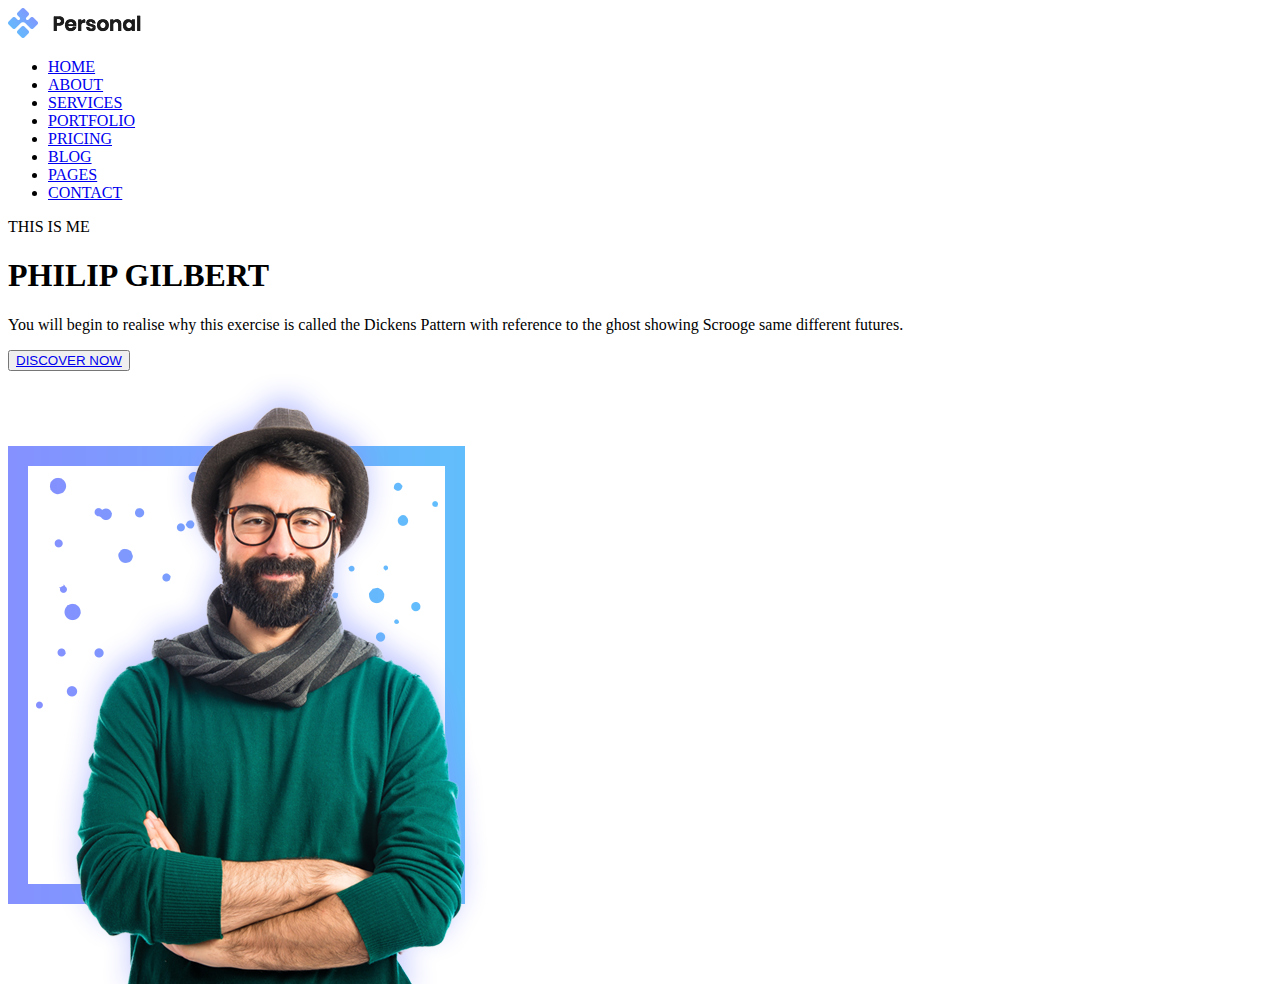
<file: index.html>
<!DOCTYPE html>
<html lang="az">

<head>
    <meta charset="UTF-8">
    <title>Document</title>
    <link rel="stylesheet" 
</head>

<body>
    <header class="head">
        <div>
            <img src="img/logo.png" alt="web">
        </div>
        <nav class="navigation" >
            <ul>
                <li>
                    <a href="#">HOME</a></li>
                <li>
                    <a href="#">ABOUT</a></li>
                <li>
                    <a href="#">SERVICES</a></li>
                <li>
                    <a href="#">PORTFOLIO</a></li>
                <li>
                    <a href="#">PRICING</a></li>
                <li>
                    <a href="#">BLOG</a></li>
                <li>
                    <a href="#">PAGES</a></li>
                <li>
                    <a href="#">CONTACT</a></li>
            </ul>
        </nav>
    </header>
  <main>
      <section class="main">
          <div>              
              <p>THIS IS ME</p>
              <h1>PHILIP GILBERT</h1>
              <P>You will begin to realise why this exercise is called the Dickens Pattern with reference to the ghost showing Scrooge same different futures.</P>
          <button><a href="#">DISCOVER NOW</a></button>
            </div>
            <img src="img/hero-img.png">
          <div>
          </div>
      </section>

  </main>

</body>

</html>
</file>
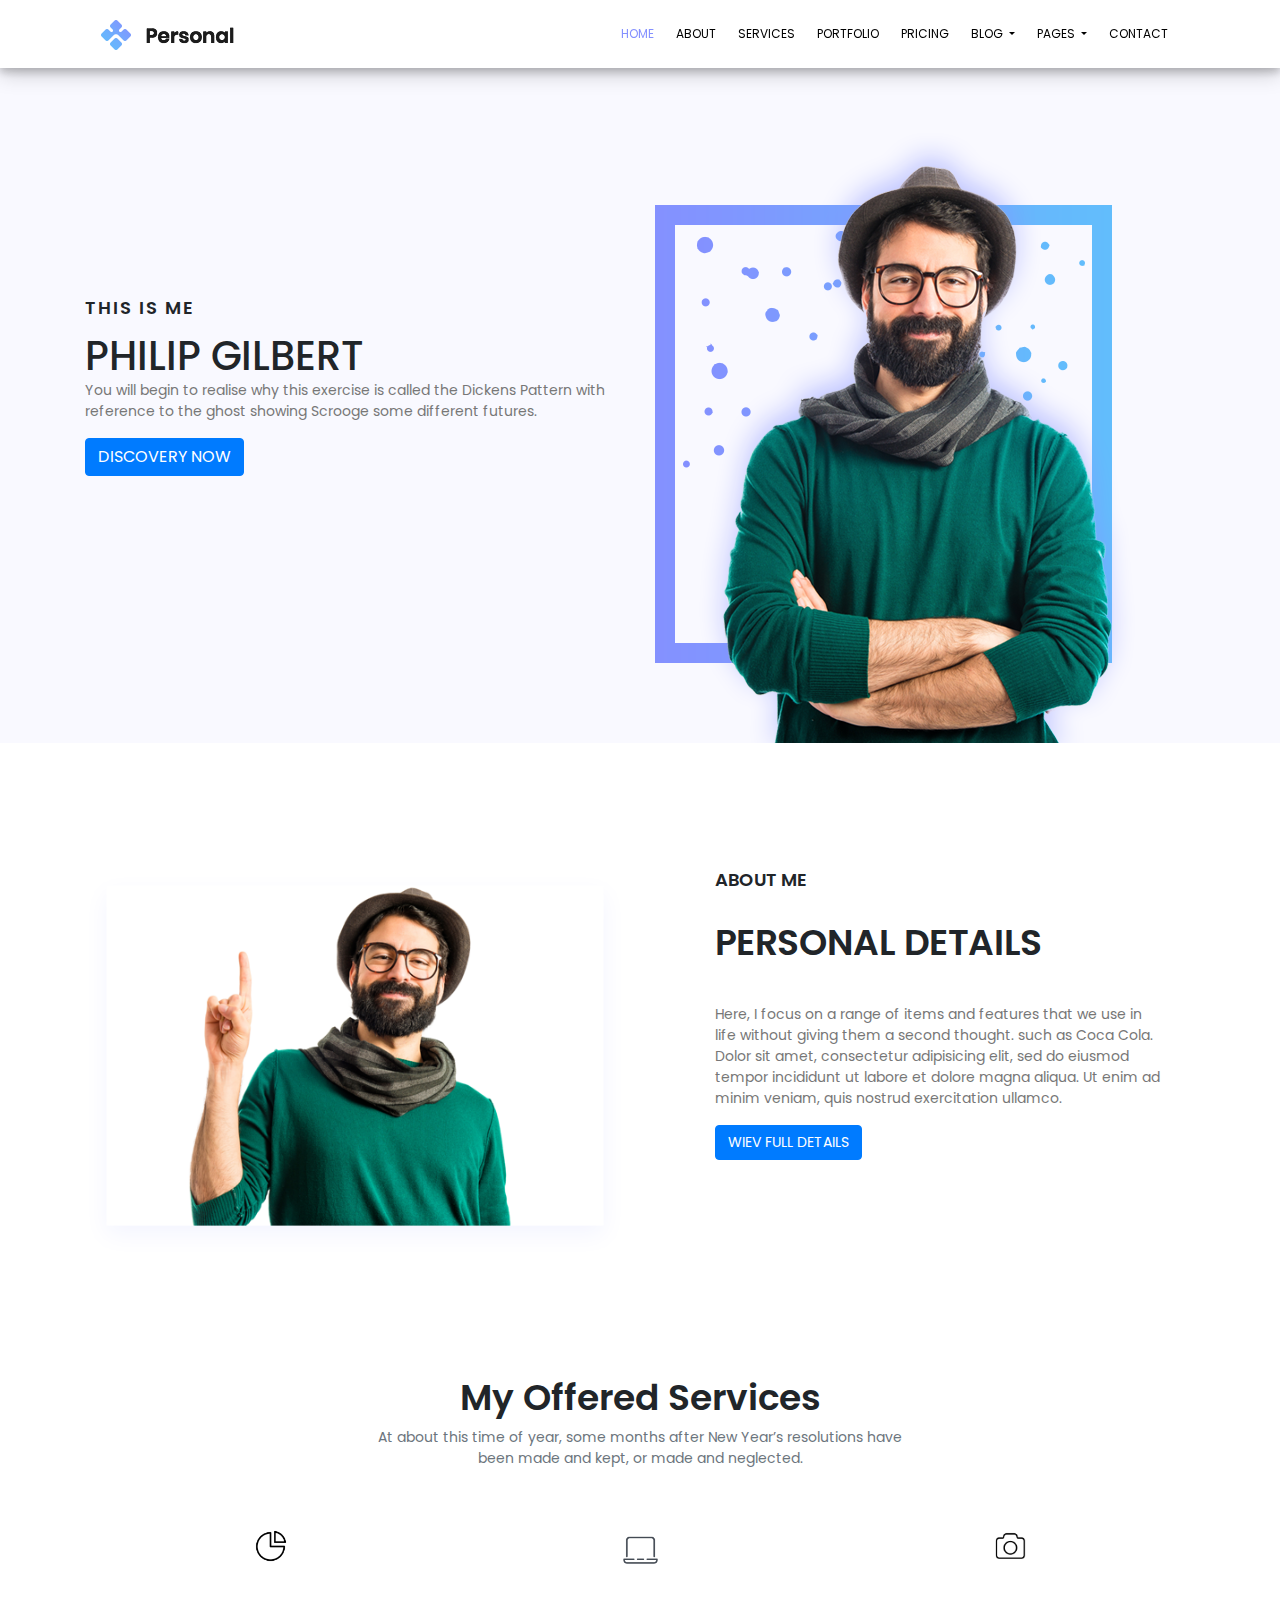
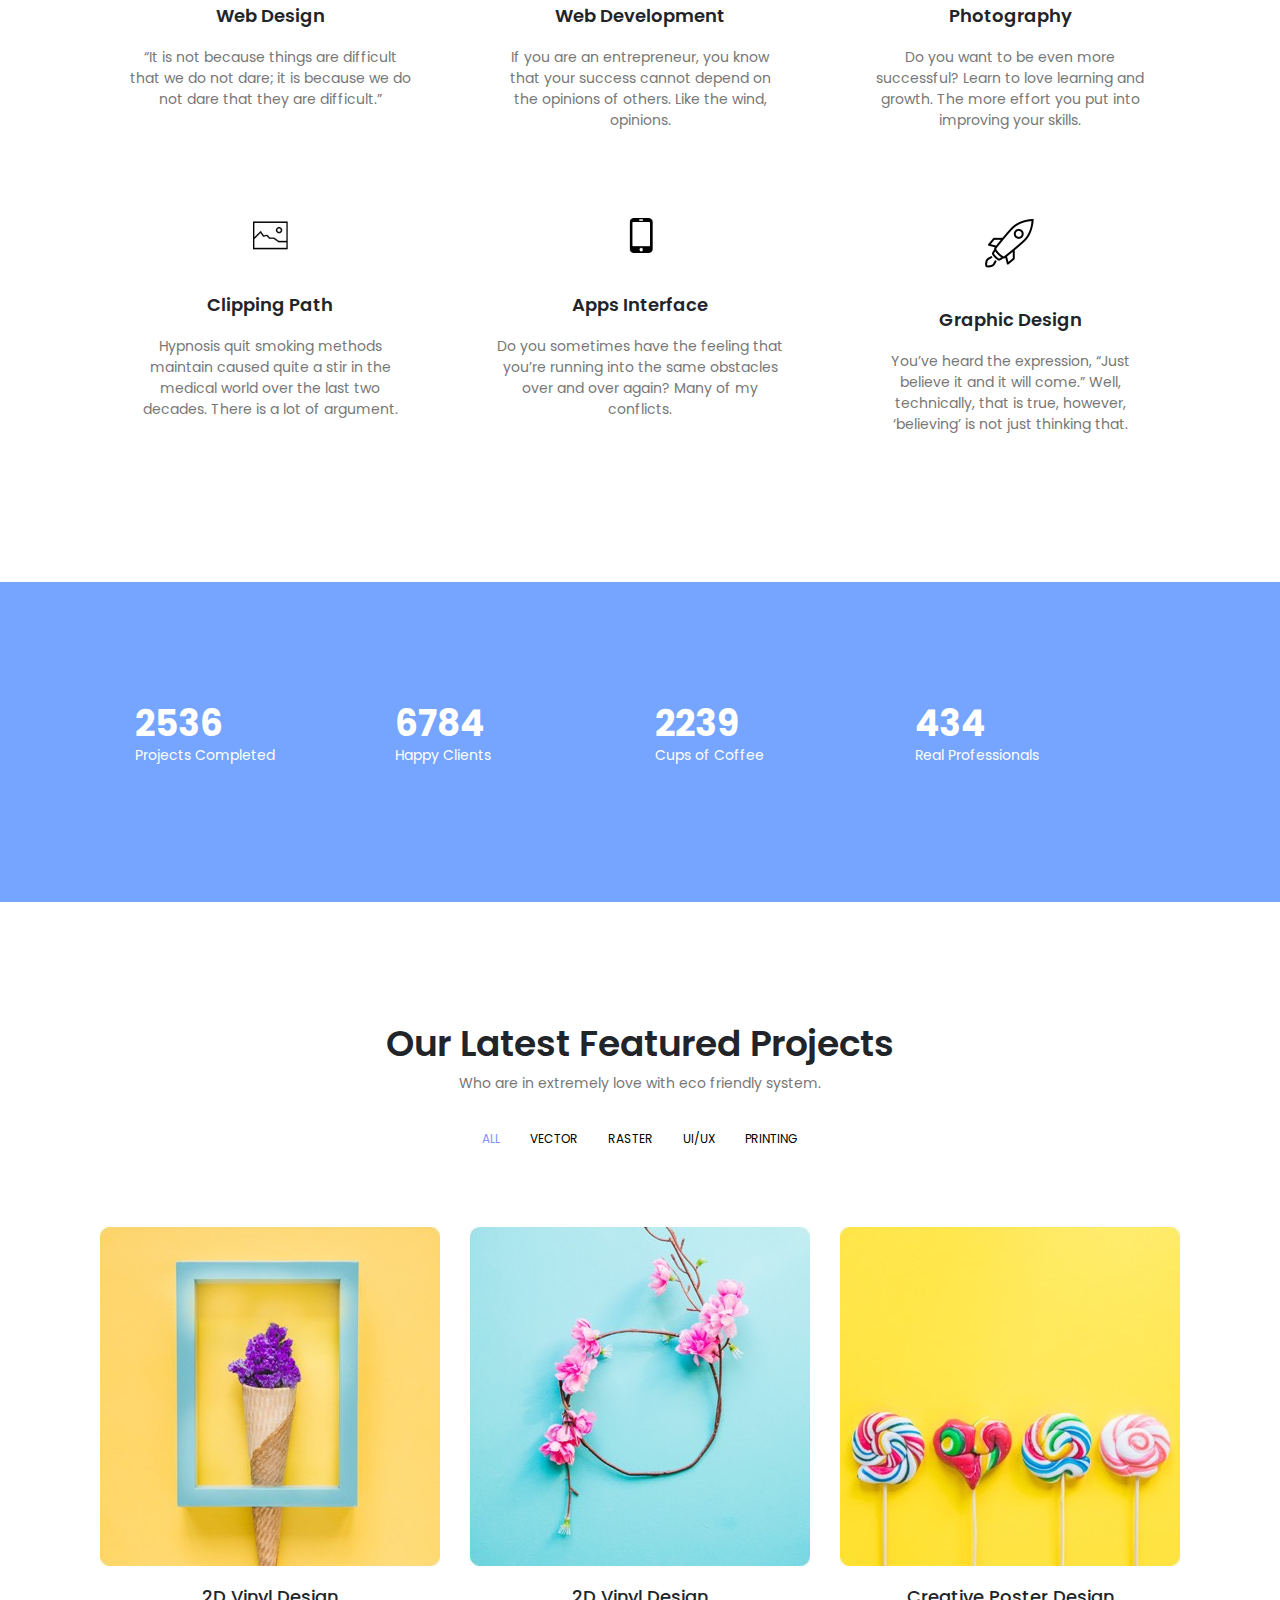
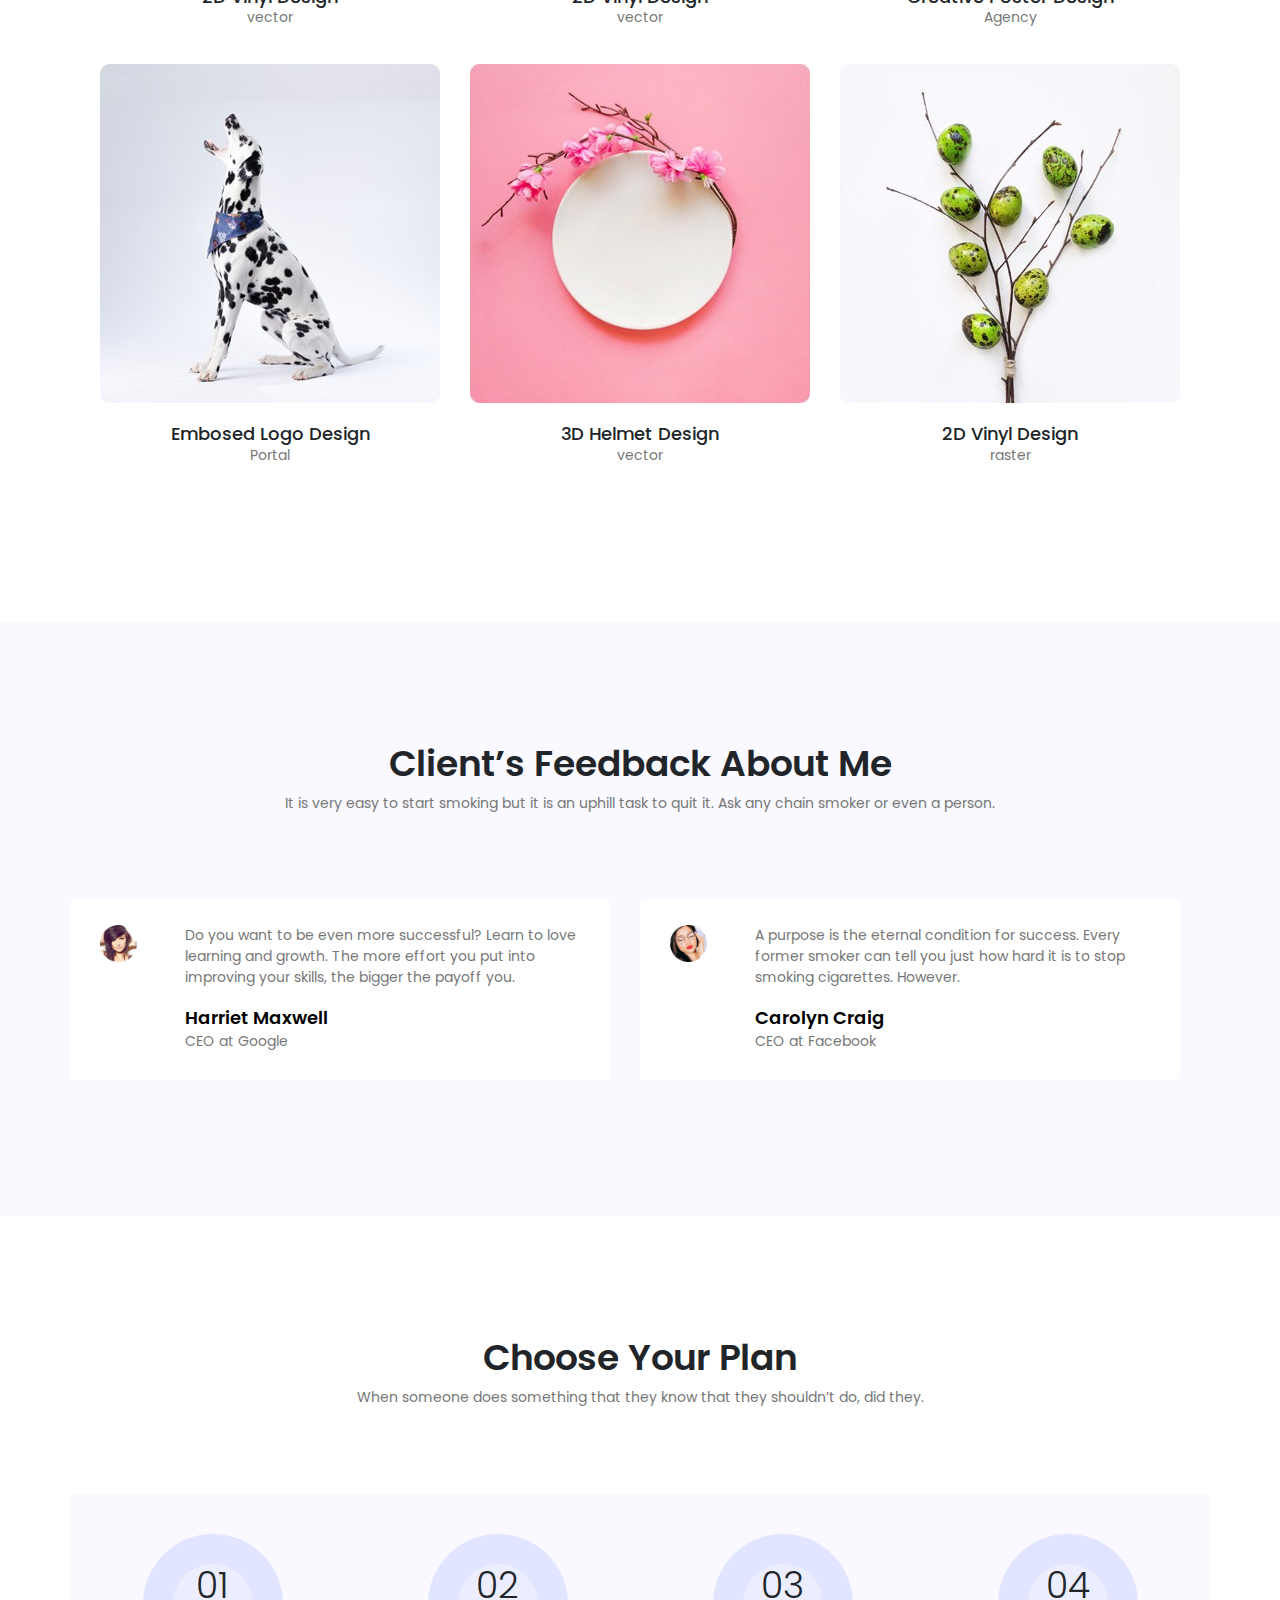
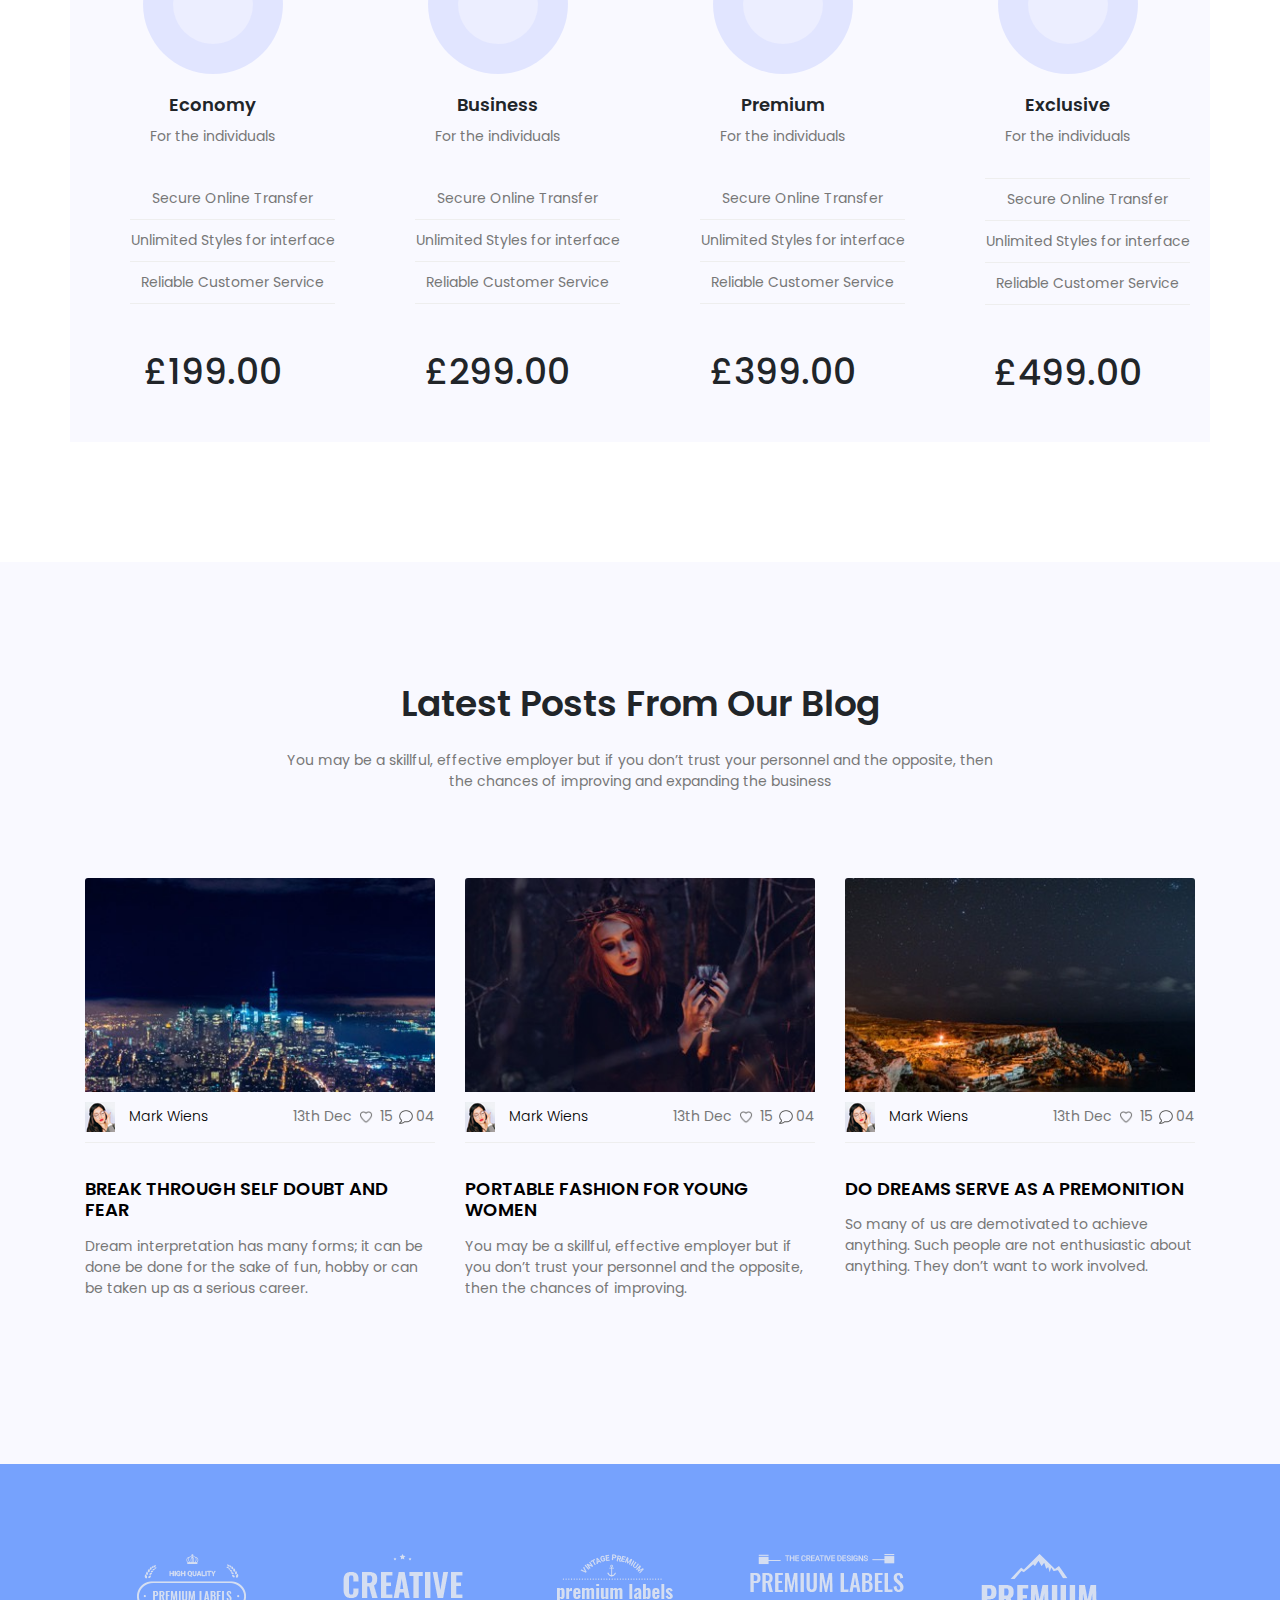
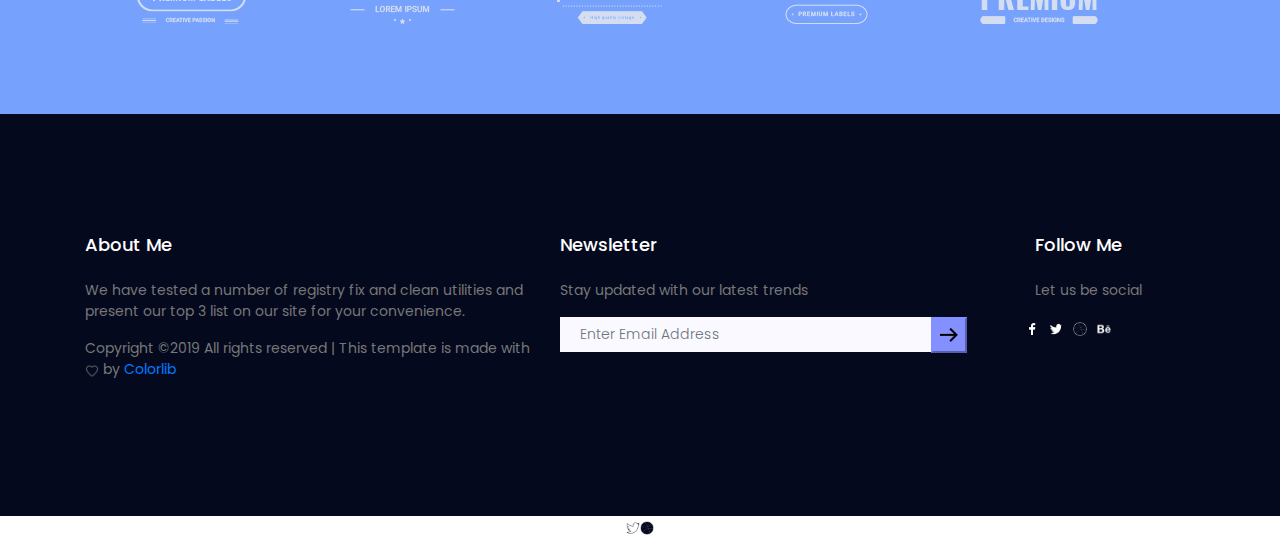
<file: Humay-Personal/index.html>
<!DOCTYPE html>
<html lang="en">

<head>
    <meta charset="UTF-8">
    <meta name="viewport" content="width=device-width, initial-scale=1, shrink-to-fit=no">
    <meta http-equiv="X-UA-Compatible" content="ie=edge">
    <title>Personal</title>
    <link rel="shortcut icon" href="img/fav.png">

    <link rel="stylesheet" href="https://stackpath.bootstrapcdn.com/bootstrap/4.3.1/css/bootstrap.min.css"
        integrity="sha384-ggOyR0iXCbMQv3Xipma34MD+dH/1fQ784/j6cY/iJTQUOhcWr7x9JvoRxT2MZw1T" crossorigin="anonymous" />
    <link href="https://fonts.googleapis.com/css?family=Poppins:100,200,400,300,500,600,700" rel="stylesheet">
    <link rel="stylesheet" type="text/css" href="Css/main.css">
</head>

<body>

    <!-- site header start -->
    <header class="header-logo">
        <div class="container">
            <div class="row">
                <div class="col-md-12">
                    <nav class=" navbar navbar-expand-lg navbar-light ">
                        <a class="navbar-brand" href="#"><img src="img/logo.png" alt="logo"></a>
                        <button class="navbar-toggler" type="button" data-toggle="collapse"
                            data-target="#navbarSupportedContent" aria-controls="navbarSupportedContent"
                            aria-expanded="false" aria-label="Toggle navigation">
                            <span class="navbar-toggler-icon"></span>
                        </button>

                        <div class="collapse navbar-collapse " id="navbarSupportedContent">
                            <ul class="navbar-nav ml-auto text-uppercase">
                                <li class="nav-item active">
                                    <a class="blue nav-link " href="#">Home <span class="sr-only">(current)</span></a>
                                </li>
                                <li class="nav-item">
                                    <a class="nav-link" href="#">about</a>
                                </li>
                                <li class="nav-item">
                                    <a class="nav-link" href="#">services</a>
                                </li>
                                <li class="nav-item">
                                    <a class="nav-link" href="#">portfolio</a>
                                </li>
                                <li class="nav-item">
                                    <a class="nav-link" href="#">pricing</a>
                                </li>
                                <li class="nav-item dropdown">
                                    <a class="nav-link dropdown-toggle" href="#" id="navbarDropdown" role="button"
                                        data-toggle="dropdown" aria-haspopup="true" aria-expanded="false">
                                        blog
                                    </a>
                                    <div class="dropdown-menu text-capitalize" style="font-size: 12px;"
                                        aria-labelledby="navbarDropdown ">
                                        <a class="dropdown-item" href="#">blog home</a>
                                        <a class="dropdown-item" href="#">blog single</a>
                                    </div>
                                </li>
                                <li class="nav-item dropdown">
                                    <a class="nav-link dropdown-toggle" href="#" id="navbarDropdown" role="button"
                                        data-toggle="dropdown" aria-haspopup="true" aria-expanded="false">
                                        pages
                                    </a>
                                    <div class="dropdown-menu text-capitalize" style="font-size:12px;"
                                        aria-labelledby="navbarDropdown ">
                                        <a class="dropdown-item" href="#">elements</a>
                                        <a class="dropdown-item" href="#"><a class="nav-link dropdown-toggle" href="#"
                                                id="navbarDropdown" role="button" data-toggle="dropdown"
                                                aria-haspopup="true" aria-expanded="false">
                                                level 2
                                            </a>
                                            <div class="dropdown-menu " style="font-size:12px;"
                                                aria-labelledby="navbarDropdown">
                                                <a class="dropdown-item" href="#">item one</a>
                                                <a class="dropdown-item" href="#">item two</a>
                                            </div>

                                    </div>
                                </li>

                                <li class="nav-item">
                                    <a class="nav-link" href="#">contact</a>
                                </li>
                            </ul>

                        </div>
                    </nav>
                </div>
            </div>

        </div>
    </header>
    <!-- site header end -->
    <!-- site menu -->
    <main>
        <section class="PHILIP">
            <div class="container">
                <div class="row ">
                    <div class="col-sm-6 my-auto">
                        <div class="card-philip">
                            <div class=" card-body-1">
                                <h6 class=" mini1 card-title">THIS IS ME</h6>
                                <h1 class="card-subtitle">PHILIP GILBERT</h1>
                                <p class="cardd-text">You will begin to realise why this exercise is called the
                                    Dickens
                                    Pattern with reference to the ghost showing Scrooge some different futures.</p>
                                <a href="#" class=" btn btn-primary text-uppercase">discovery now</a>
                            </div>
                        </div>
                    </div>
                    <div class="col-sm-6">
                        <img src="img/hero-img.png" class="img-fluid" alt="Responsive image">
                    </div>
                </div>
            </div>
        </section>
        <section class="about me">
            <div class="container">
                <div class="row">
                    <div class="col-sm-6">
                        <img src="img/about-img.png" class="img-fluid" alt="Responsive image">
                    </div>
                    <div class="card-about col-sm-6 my-auto">
                        <div class="card ">
                            <div class="cardd-body">
                                <h6 class=" mini card-title">ABOUT ME</h6>
                                <h1 class="card-subtitle-2">PERSONAL DETAILS</h1>
                                <p class="card-text">Here, I focus on a range of items and features that we use in
                                    life
                                    without
                                    giving them a second thought. such as Coca Cola. Dolor sit amet, consectetur
                                    adipisicing
                                    elit, sed do eiusmod tempor incididunt ut labore et dolore magna aliqua. Ut enim
                                    ad
                                    minim
                                    veniam, quis nostrud exercitation ullamco.</p>
                                <a href="#" class=" btn btn-primary text-uppercase" style="font-size: 14px;">wiev
                                    full
                                    details</a>
                            </div>
                        </div>
                    </div>
                </div>
            </div>
        </section>
        <section class="base-cardgroup">
            <div class="container">
                <div class="row">
                    <div class="col-sm-6 mx-auto text-center ">
                        <h2 class="base-card-title">My Offered Services</h2>
                        <p class="card-text text-muted">At about this time of year, some months after New Year’s
                            resolutions
                            have been made and kept, or made and neglected.
                        </p>

                    </div>
                </div>
                <div class="card-group m-auto">
                    <div class="col-sm text-center">
                        <img src="icons/icons8-pie-chart-64.png" class="rounded mx-auto d-block" alt="pie-chart">
                        <div class="card-body">
                            <h5 class="card-title">Web Design</h5>
                            <p class="group-card-text">
                                “It is not because things are difficult that we do not dare; it is because we do not
                                dare
                                that they are difficult.”</p>

                        </div>
                    </div>
                    <div class="col-sm text-center">
                        <img src="icons/icons8-laptop-64.png" class="rounded mx-auto d-block" alt="phone">
                        <div class="card-body">
                            <h5 class="card-title">Web Development</h5>
                            <p class="group-card-text">
                                If you are an entrepreneur, you know that your success cannot depend on the opinions
                                of
                                others. Like the wind, opinions.
                            </p>

                        </div>
                    </div>
                    <div class="col-sm text-center">
                        <img src="icons/icons8-unsplash-50.png" class="rounded mx-auto d-block" alt="camera">
                        <div class="card-body">
                            <h5 class="card-title">Photography</h5>
                            <p class="group-card-text">
                                Do you want to be even more successful? Learn to love learning and growth. The more
                                effort
                                you put into improving your skills.</p>
                        </div>
                    </div>

                </div>
                <div class="card-group m-auto">
                    <div class="col-sm text-center">
                        <img src="icons/icons8-image-50.png" class="rounded mx-auto d-block" alt="picture">
                        <div class="card-body">
                            <h5 class="card-title">Clipping Path</h5>
                            <p class="group-card-text">
                                Hypnosis quit smoking methods maintain caused quite a stir in the medical world over
                                the
                                last two decades. There is a lot of argument.</p>

                        </div>
                    </div>
                    <div class="col-sm text-center">
                        <img src="icons/icons8-touchscreen-52.png" class="rounded mx-auto d-block" alt="phones">
                        <div class="card-body">
                            <h5 class="card-title">Apps Interface</h5>
                            <p class="group-card-text">
                                Do you sometimes have the feeling that you’re running into the same obstacles over
                                and
                                over again? Many of my conflicts.
                            </p>

                        </div>
                    </div>
                    <div class="col-sm text-center">
                        <img src="icons/icons8-rocket-100.png" class="rounded mx-auto d-block" alt="rocket"
                            style="width:50px;">
                        <div class="card-body">
                            <h5 class="card-title">Graphic Design</h5>
                            <p class="group-card-text">
                                You’ve heard the expression, “Just believe it and it will come.” Well, technically,
                                that
                                is true, however, ‘believing’ is not just thinking that.</p>
                        </div>
                    </div>

                </div>
        </section>

        <section class="counter">
            <div class="container">
                <div class="row">
                    <div class="col-lg-3 col-md-6 item">
                        <h1 class="count">2536</h1>
                        <p class="count-name">Projects Completed</p>
                    </div>
                    <div class="col-lg-3 col-md-6 item">
                        <h1 class="count">6784</h1>
                        <p class="count-name">Happy Clients</p>
                    </div>
                    <div class="col-lg-3 col-md-6 item">
                        <h1 class="count">2239</h1>
                        <p class="count-name">Cups of Coffee</p>
                    </div>
                    <div class="col-lg-3 col-md-6 item">
                        <h1 class="count">434</h1>
                        <p class="count-name">Real Professionals</p>
                    </div>
                </div>
            </div>
        </section>
        <section class="projects">
            <div class="container">
                <div class="row justify-content-center">
                    <div class="proect-header col-sm-8">
                        <h1 class="project-title">Our Latest Featured Projects</h1>
                        <p>Who are in extremely love with eco friendly system.</p>
                    </div>
                </div>
            </div>

            <section class="proects-links">
                <ul class="links-nav nav justify-content-center">
                    <li class="nav-item">
                        <a class="act  active" href="#">ALL</a>
                    </li>
                    <li class="nav-item">
                        <a href="#">VECTOR</a>
                    </li>
                    <li class="nav-item">
                        <a href="#"> RASTER</a>
                    </li>
                    <li class="nav-item">
                        <a href="#"> UI/UX </a>
                    </li>
                    <li class="nav-item">
                        <a href="#"> PRINTING</a>
                    </li>
                </ul>
                <div class="container">
                    <div class="row justify-content-center">
                        <div class="card-deck">
                            <div class="card">
                                <img src="img/p1 (1).jpg" class="card-img-top" alt="img">
                                <div class="card_body">
                                    <h5 class="card_title">2D Vinyl Design</h5>
                                    <p class="card_text">vector</p>
                                </div>
                            </div>
                            <div class="card">
                                <img src="img/p2.jpg" class="card-img-top" alt="img">
                                <div class="card_body">
                                    <h5 class="card_title">2D Vinyl Design</h5>
                                    <p class="card_text">vector</p>
                                </div>
                            </div>
                            <div class="card">
                                <img src="img/p3.jpg" class="card-img-top" alt="img">
                                <div class="card_body">
                                    <h5 class="card_title">Creative Poster Design</h5>
                                    <p class="card_text">Agency</p>
                                </div>
                            </div>
                        </div>
                    </div>
                </div>


                <div class="container">
                    <div class="row justify-content-center">
                        <div class="card-deck">
                            <div class="card">
                                <img src="img/p4.jpg" class="card-img-top" alt="...">
                                <div class="card_body">
                                    <h5 class="card_title">Embosed Logo Design</h5>
                                    <p class="card_text">Portal</p>
                                </div>
                            </div>
                            <div class="card">
                                <img src="img/p5.jpg" class="card-img-top" alt="...">
                                <div class="card_body">
                                    <h5 class="card_title">3D Helmet Design</h5>
                                    <p class="card_text">vector</p>
                                </div>
                            </div>
                            <div class="card">
                                <img src="img/p6.jpg" class="card-img-top" alt="...">
                                <div class="card_body">
                                    <h5 class="card_title">2D Vinyl Design</h5>
                                    <p class="card_text">raster</p>
                                </div>
                            </div>
                        </div>
                    </div>
                </div>

            </section>
        </section>
        <section class="about-for-client">
            <div class="container">
                <div class="row d-flex justify-content-center">
                    <div class="project-header col-sm-8">
                        <h1 class="project-title">Client’s Feedback About Me</h1>
                        <p>It is very easy to start smoking but it is an uphill task to quit it. Ask any chain
                            smoker or
                            even a person.</p>
                    </div>
                </div>

            </div>
            <div class="container">
                <div class="row">
                    <div class="point col-md-6 p-0 d-flex">
                        <div class="card mb-3" style="max-width: 540px;">
                            <div class="container Ceos">
                                <div class="row ">
                                    <div class="CEO col-md-2 ">
                                        <img src="img/user1.png" class="card-img" alt="Harriet Maxwell">
                                    </div>
                                    <div class="col-md-10">
                                        <div class="cardbody">

                                            <p class="cardtext">
                                                Do you want to be even more successful? Learn to love learning and
                                                growth.
                                                The more effort you put into improving your skills, the bigger the
                                                payoff
                                                you.
                                            </p>
                                            <a class="cartextlink" href="#">Harriet Maxwell</a>
                                            <p class="cardtext">CEO at Google</p>

                                        </div>
                                    </div>
                                </div>
                            </div>
                        </div>
                    </div>
                    <div class="point col-md-6 p-0 d-flex">
                        <div class="card mb-3" style="max-width: 540px;">
                            <div class="Ceos container">
                                <div class="row ">
                                    <div class="CEO col-md-2">
                                        <img src="img/user2.png" class="card-img" alt="Carolyn Craig">
                                    </div>
                                    <div class="col-md-10">
                                        <div class="cardbody">
                                            <p class="cardtext"> A purpose is the eternal condition for success.
                                                Every
                                                former smoker can tell you just how hard it is to stop smoking
                                                cigarettes.
                                                However.</p>
                                            <a class="cartextlink" href="#">Carolyn Craig</a>
                                            <p class="cardtext">CEO at Facebook</p>

                                        </div>
                                    </div>
                                </div>
                            </div>
                        </div>
                    </div>
                </div>
            </div>

        </section>
        <section class="posts">
            <div class="container ">
                <div class="row d-flex justify-content-center">
                    <div class="project-header col-sm-8">
                        <h1 class="project-title">Choose Your Plan</h1>
                        <p>When someone does something that they know that they shouldn’t do, did they.</p>
                    </div>
                </div>

            </div>
            <div class="container posts-number">
                <div class="row">
                    <div class=" col-12 col-md-6 col-lg-3 number-one" style="padding:40px 20px;">

                        <div class="top-part">
                            <h1 class="Numbers">01</h1>
                            <h4>Economy</h4>
                            <p class="mt-10">For the individuals</p>
                        </div>
                        <div class="number-list">
                            <ul>
                                <li>Secure Online Transfer</li>
                                <li>Unlimited Styles for interface</li>
                                <li>Reliable Customer Service</li>
                            </ul>
                        </div>
                        <div class="bottom-part">
                            <h1>£199.00</h1>
                            <a class="price-btn text-uppercase  d-none" href="#">Buy Now</a>
                        </div>

                    </div>
                    <div class="col-12 col-md-6 col-lg-3  number-two" style="padding:40px 20px;">
                        <div class="top-part">
                            <h1 class="Numbers">02</h1>
                            <h4>Business</h4>
                            <p class="mt-10">For the individuals</p>
                        </div>
                        <div class="number-list">
                            <ul>
                                <li>Secure Online Transfer</li>
                                <li>Unlimited Styles for interface</li>
                                <li>Reliable Customer Service</li>
                            </ul>
                        </div>
                        <div class="bottom-part">
                            <h1>£299.00</h1>
                            <a class="price-btn text-uppercase d-none" href="#">Buy Now</a>
                        </div>
                    </div>
                    <div class="col-12 col-md-6 col-lg-3  number-three" style="padding:40px 20px;">
                        <div class="top-part">
                            <h1 class="Numbers">03</h1>
                            <h4>Premium</h4>
                            <p class="mt-10">For the individuals</p>
                        </div>
                        <div class="number-list">
                            <ul>
                                <li>Secure Online Transfer</li>
                                <li>Unlimited Styles for interface</li>
                                <li>Reliable Customer Service</li>
                            </ul>
                        </div>
                        <div class="bottom-part">
                            <h1>£399.00</h1>
                            <a class="price-btn text-uppercase d-none" href="#">Buy Now</a>
                        </div>
                    </div>
                    <div class="col-12 col-md-6 col-lg-3  number-four" style="padding:40px 20px;">
                        <div class="top-part">
                            <h1 class="Numbers">04</h1>
                            <h4>Exclusive</h4>
                            <p class="mt-10">For the individuals</p>
                        </div>
                        <div class="number-list">
                            <ul>
                                <li class="secure">Secure Online Transfer</li>
                                <li>Unlimited Styles for interface</li>
                                <li>Reliable Customer Service</li>
                            </ul>
                        </div>
                        <div class="bottom-part">
                            <h1>£499.00</h1>
                            <a class="price-btn text-uppercase d-none" href="#">Buy Now</a>
                        </div>
                    </div>
                </div>
            </div>
        </section>
        <section class="our-blog">
            <div class="container ">
                <div class="row d-flex justify-content-center">
                    <div class="project-header col-sm-8">
                        <h1 class="project-title">Latest Posts From Our Blog</h1>
                        <p class="our-blog-header">You may be a skillful, effective employer but if you don’t trust
                            your
                            personnel and the opposite,
                            then the chances of improving and expanding the business</p>
                    </div>
                </div>

            </div>
            <div class="container">
                <div class="row">

                    <div class="CARD col-12 col-md-4">
                        <img src="img/b1.jpg" class="card-img-top" alt="city">
                        <div class="card-in-body bottom d-flex justify-content-between align-items-center flex-wrap ">
                            <div><img src="img/user.png" alt="user">
                                <a href="#">Mark Wiens</a></div>
                            <div class="date">13th Dec
                                <img class="Card-icon" src="icons/icons8-heart-outline-30.png"> 15
                                <img class="Card-icon" src="icons/icons8-topic-26.png">04 </div>
                        </div>
                        <h6 class="card-in-title"><a href="#">BREAK THROUGH SELF DOUBT AND FEAR</a></h6>
                        <p class="card-in-text">Dream interpretation has many forms; it can be done be done for the
                            sake of fun, hobby or can be taken up as a serious career.</p>

                    </div>
                    <div class="CARD col-12 col-md-4">
                        <img src="img/b2.jpg" class="card-img-top" alt="girl">
                        <div class="card-in-body bottom d-flex justify-content-between align-items-center flex-wrap ">
                            <div><img src="img/user.png" alt="user">
                                <a href="#">Mark Wiens</a></div>
                            <div class="date">13th Dec
                                <img class="Card-icon" src="icons/icons8-heart-outline-30.png"> 15
                                <img class="Card-icon" src="icons/icons8-topic-26.png">04 </div>
                        </div>
                        <h6 class="card-in-title"><a href="#">PORTABLE FASHION FOR YOUNG WOMEN</a></h6>
                        <p class="card-in-text">You may be a skillful, effective employer but if you don’t trust
                            your
                            personnel and the opposite, then the chances of improving.</p>

                    </div>
                    <div class="CARD col-12 col-md-4">
                        <img src="img/b3.jpg" class="card-img-top" alt="night">
                        <div class="card-in-body bottom d-flex justify-content-between align-items-center flex-wrap ">
                            <div><img src="img/user.png" alt="user">
                                <a href="#">Mark Wiens</a></div>
                            <div class="date">13th Dec
                                <img class="Card-icon" src="icons/icons8-heart-outline-30.png"> 15
                                <img class="Card-icon" src="icons/icons8-topic-26.png">04 </div>
                        </div>
                        <h6 class="card-in-title"><a href="#">DO DREAMS SERVE AS A PREMONITION</a></h6>
                        <p class="card-in-text">So many of us are demotivated to achieve anything. Such people are
                            not
                            enthusiastic about anything. They don’t want to work involved.</p>


                    </div>

                </div>
            </div>
        </section>
    </main>
    <!-- site menu end -->
    <!-- site footer -->
    <footer>
        <section class="blue-area">
            <div class="container">
                <div class="row align-items-center  justify-content-start no-gutters ">
                    <a href="#"><img class="brand1" src="img/l1.png" alt="brand"></a>
                    <a href="#"><img class="brand2" src="img/l2.png" alt="brand"></a>
                    <a href="#"><img class="brand3" src="img/l3.png" alt="brand"></a>
                    <a href="#"><img class="brand4" src="img/l4.png" alt="brand"></a>
                    <a href="#"><img class="brand5" src="img/l5.png" alt="brand"></a>
                </div>
            </div>
        </section>
        <section class="contact">
            <div class="container">
                <div class="row">
                    <div class="col-12 col-sm-6 col-md-5">
                        <h5 class="footer-title">About Me</h5>
                        <p class="footer-text">We have tested a number of registry fix and clean utilities and present
                            our top 3 list on our site for your convenience.</p>
                        <p class="footer-text">Copyright ©2019 All rights reserved | This template is made with
                            <img src="icons/icons8-heart-outline-30.png"> by <a href="#">Colorlib</a></p>
                    </div>
                    <div class="col-12 col-sm-6 col-md-5">
                        <h5 class="footer-title">Newsletter</h5>
                        <p class="footer-text">Stay updated with our latest trends</p>
                        <div class="container-fluid">
                            <div class="row">
                                <div class="col-10 footer-input">
                                    <input type="text" class="form-control" name="EMAIL"
                                        placeholder="Enter Email Address">
                                </div>
                                <div class="col-2 input-button">
                                    <button type="submit">
                                        <img src="icons/icons8-right-24 (2).png">
                                    </button>
                                </div>
                            </div>
                        </div>
                    </div>
                    <div class="col-12 col-sm-6 col-md-2">
                        <h5 class="footer-title">Follow Me</h5>
                        <p class="footer-text">Let us be social</p>
                        <div class="contain">
                            <div class="row">
                                <ul class="footer-about nav justify-content-center">

                                    <li class="icon-footer nav-item">
                                        <a href="#"><img src="icons/icons8-facebook-f-24.png" alt=""></a>
                                    </li>
                                    <li class="icon-footer nav-item">
                                        <a href="#"><img src="icons/icons8-twitter-40.png" alt=""></a>
                                    </li>
                                    <li class="icon-footer nav-item">
                                        <a href="#"><a href="#"><img src="icons/icons8-dribbble-40.png" alt=""></a></a>
                                    </li>
                                    <li class="icon-footer nav-item">
                                        <a href="#"><a href="#"><img src="icons/icons8-behance-32.png" alt=""></a></a>
                                    </li>
                                </ul>
                            </div>
                        </div>
                    </div>
                </div>
            </div>
        </section>
    </footer>
    <!-- site footer end -->
    <div class="container">
        <ul class="footer-about nav justify-content-center">

            <li class="nav-item">
                <a href="#"><img src="icons/icons8-facebook-f-24.png" alt=""></a>
            </li>
            <li class="nav-item">
                <a href="#"><img src="icons/icons8-twitter-40.png" alt=""></a>
            </li>
            <li class="nav-item">
                <a href="#"><a href="#"><img src="icons/icons8-dribbble-40.png" alt=""></a></a>
            </li>
            <li class="nav-item">
                <a href="#"><a href="#"><img src="icons/icons8-behance-32.png" alt=""></a></a>
            </li>
        </ul>
    </div>

    <script src="https://code.jquery.com/jquery-3.3.1.slim.min.js"
        integrity="sha384-q8i/X+965DzO0rT7abK41JStQIAqVgRVzpbzo5smXKp4YfRvH+8abtTE1Pi6jizo"
        crossorigin="anonymous"></script>
    <script src="https://cdnjs.cloudflare.com/ajax/libs/popper.js/1.14.7/umd/popper.min.js"
        integrity="sha384-UO2eT0CpHqdSJQ6hJty5KVphtPhzWj9WO1clHTMGa3JDZwrnQq4sF86dIHNDz0W1"
        crossorigin="anonymous"></script>
    <script src="https://stackpath.bootstrapcdn.com/bootstrap/4.3.1/js/bootstrap.min.js"
        integrity="sha384-JjSmVgyd0p3pXB1rRibZUAYoIIy6OrQ6VrjIEaFf/nJGzIxFDsf4x0xIM+B07jRM" crossorigin="anonymous">
        </script>
</body>

</html>
</file>
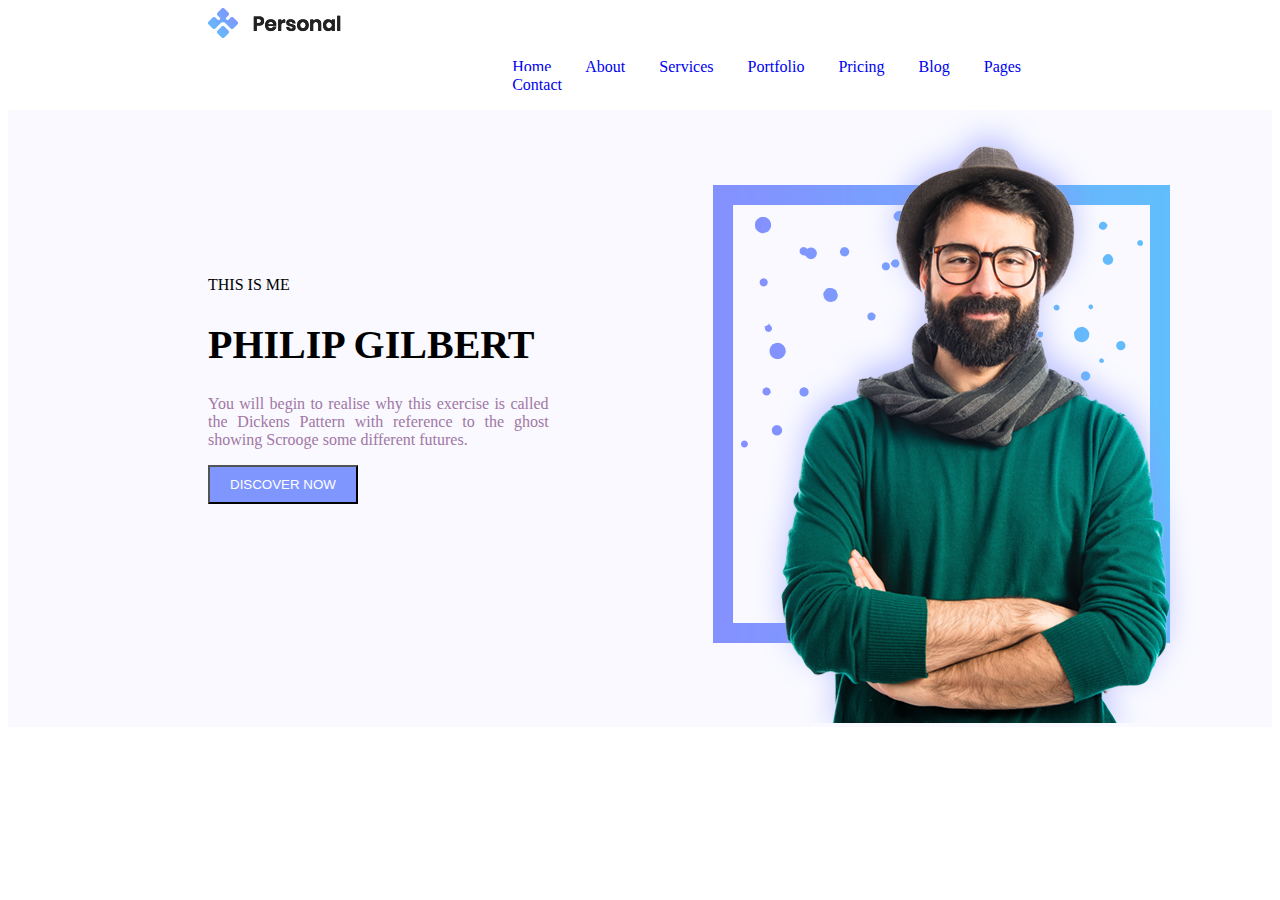
<file: code_24_05.html>
<!DOCTYPE html>
<html lang="en">
<head>
    <meta charset="UTF-8">
    <title>Personal</title>
    <link rel="stylesheet" type="text/css" href="css/code_24_05.css">
</head>
<body>
    <header class="site-header">
       <div class="site-logo">
           <img alt="logo" src="image/personal_photo.webp">
       </div>
       <nav class="site-menu">
          <ul>
                <li><a class="menu_a" class href="#">Home</a></li>
                <li><a class="menu_a" class href="#">About</a></li>
                <li><a class="menu_a" class href="#">Services</a></li>
                <li><a class="menu_a" class href="#">Portfolio</a></li>
                <li><a class="menu_a" class href="#">Pricing</a></li>
                <li><a class="menu_a" class href="#">Blog</a></li>
                <li><a class="menu_a" class href="#">Pages</a></li>
                <li><a class="menu_a" class href="#">Contact</a></li>
          </ul>
       </nav>
    </header>
    <main class="site-main">
       <section class="main-about">
          <div class="about-head">
             <p>THIS IS ME</p>
             <h1 class="about-h">PHILIP GILBERT</h1>
             <p class="about-text">You will begin to realise why this exercise is called the Dickens Pattern with reference to the ghost showing Scrooge some different futures.</p>
             <button class="about-button">DISCOVER NOW</button>
          </div>
          <div class= "about-photo">
             <img alt="photo-hero" src="image/personal-hero.webp">
          </div>
       </section>
    </main>
    <footer>

    </footer>
</body>
</html>
</file>
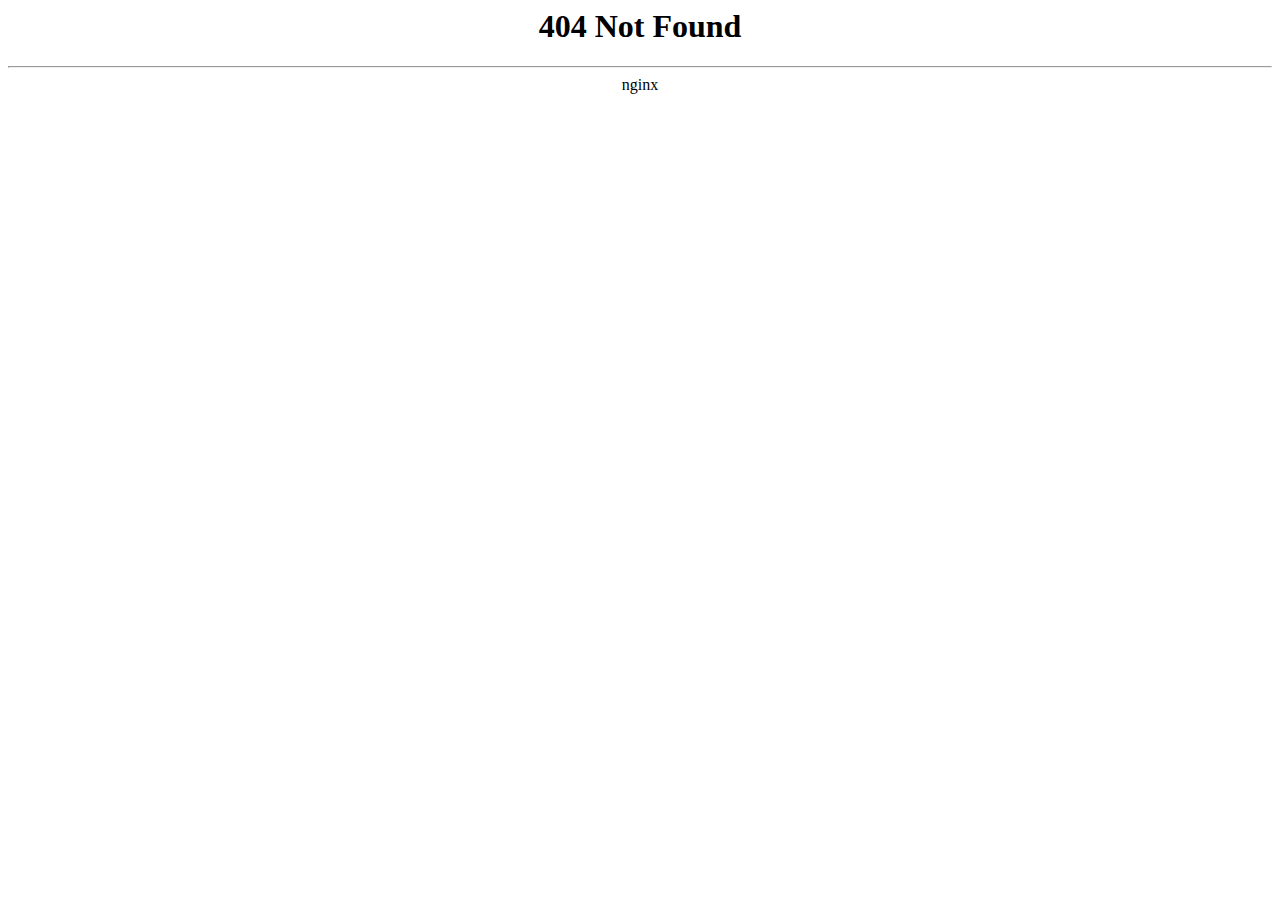
<file: img/fav.html>
<html>
<head><title>404 Not Found</title></head>
<body>
<center><h1>404 Not Found</h1></center>
<hr><center>nginx</center>
</body>
</html>
<!-- a padding to disable MSIE and Chrome friendly error page -->
<!-- a padding to disable MSIE and Chrome friendly error page -->
<!-- a padding to disable MSIE and Chrome friendly error page -->
<!-- a padding to disable MSIE and Chrome friendly error page -->
<!-- a padding to disable MSIE and Chrome friendly error page -->
<!-- a padding to disable MSIE and Chrome friendly error page -->
</file>
<file: Humay-Personal/Css/main.css>
body {
    display: block;
    font-family: "Poppins", sans-serif;
    font-size: 14px;
}

p {
    color: #777;
}

.header-logo {
    background-color: white;
    position: fixed;
    left: 0;
    top: 0;
    right: 0;
    z-index: 997;
    padding: 5px 0px;
    box-shadow: 0 4px 8px 0 rgba(0, 0, 0, 0.2), 0 6px 20px 0 rgba(0, 0, 0, 0.19);
}

.navbar-nav li:hover>a {
    color: #8490ff !important;
}

.navbar-nav li>a {
    color: black!important;
    font-size: 12px;
    margin: 0px 3px;
}

.navbar-nav li>.blue {
    color: #8490ff !important;
}

.PHILIP {
    background-color: #F9F9FF;
}

.card-philip {
    background-color: #F9F9FF;
}

.mini1 {
    letter-spacing: 2px;
}

.card-subtitle-1 {
    margin: 20px 0px;
    font-size: 60px;
    font-weight: 600;
}

.img-fluid {
    margin-top: 130px;
}

.cardd-body {
    padding: 45px;
}

.card-title {
    font-weight: 400;
}

.card-subtitle-2 {
    font-weight: 600;
    font-size: 36px;
    margin: 30px 0px 40px;
}

.card-about {
    padding: 0px 0px 0px 30px;
}

.card {
    border: none;
}

.card-title {
    font-weight: 600;
    font-size: 18px;
    margin: 30px 0px 20px;
}

.card-body {
    padding: 11px;
}

.rounded {
    width: 35px;
}

.col-sm {
    margin: 60px 0px 0px;
}

.group-card-text {
    margin: 0px 16px 16px 16px;
}

.base-card-title {
    font-weight: 600;
    font-size: 36px;
}

.base-cardgroup {
    padding: 120px 0px;
}

.counter {
    background-color: #75A5FE;
    padding: 120px;
}

.count {
    font-size: 36px;
    color: white;
    margin: 0px;
    font-weight: 700;
}

.count-name {
    color: white;
}

.projects h1, .projects p {
    text-align: center;
}

.projects {
    padding: 120px 0px;
}

.project-title {
    font-size: 36px;
    line-height: 43px;
    font-weight: 600;
}

.proects-links ul li a {
    color: black;
    font-size: 12px;
}

.proects-links ul li>.act {
    color: #8490ff;
}

.proects-links ul li {
    padding: 18px 15px;
}

.project-header {
    padding: 0px 15px 70px;
    text-align: center;
}

.links-nav {
    padding-bottom: 60px;
}

.card_title {
    margin: 0px;
    font-size: 18px;
}

.card_body {
    padding: 20px 0px;
    text-align: center;
}

.cardtext {
    margin-bottom: 16px;
}

.cartextlink:hover {
    color: #8490ff;
    text-decoration: none;
}

.cartextlink {
    color: black;
    font-size: 18px;
    font-weight: 600;
}

.point {
    cursor: pointer;
}

.CEO>img {
    width: 37px;
}

.about-for-client {
    padding: 120px 0px;
    background-color: #F9F9FF;
}

.Ceos {
    padding: 25px 30px 12px;
}

.posts {
    padding: 120px 0px;
}

.posts-number {
    background-color: #f9f9ff;
}

.Numbers {
    font-size: 36px;
    font-weight: 300;
    margin-left: auto;
    margin-right: auto;
    width: 140px;
    height: 140px;
    background-color: rgba(132, 144, 255, 0.1);
    border-radius: 100px;
    text-align: center;
    display: grid;
    border: 30px solid rgba(132, 144, 255, 0.1);
}

h4 {
    font-size: 18px;
    font-weight: 600;
    margin: 20px 0 0;
}

.top-part {
    text-align: center;
}

.mt-10 {
    margin: 10px 0 16px;
}

.number-list {
    padding: 15px 0 30px;
}

.number-list>ul>li {
    padding: 10px 0;
    list-style: none;
    text-align: center;
    color: #777;
    border-bottom: 1px solid #eee;
}

.number-list>ul>.secure {
    border-top: 1px solid #eee;
}

.bottom-part>h1 {
    font-size: 36px;
    text-align: center;
}

.our-blog {
    padding: 120px 0;
    background-color: #F9F9FF;
}

.our-blog h1 {
    margin: 0 0 25px;
}

.our-blog .header {
    margin: 0 0 45px;
}

.CARD {
    cursor: pointer;
}
.CARD p {
    text-align: left;
}

.endspan {
    margin-left: auto;
}

.CARD .card-in-body {
    border-bottom: 1px solid #eee;
    padding: 10px 0;
}

.date img, .footer-text>img {
    width: 14px;
}

.card-in-body a {
    color: black;
    font-weight: 300;
    margin-left: 10px;
}

.date {
    color: #777;
}

.card-in-text {
    margin: 15px 0px 45px;
}

.card-in-title {
    margin-top: 35px;
    margin-bottom: 0;
    font-weight: 600;
    font-size: 18px;
}

.card-in-title a {
    color: black;
}

.card-in-title a:hover {
    color: #8490ff;
    text-decoration: none;
}

.blue-area {
    background-color: #76A2FD;
    padding: 80px 0px;
}

.brand1 {
    margin: 0 41.5px;
    padding: 10px;
}

.brand2 {
    margin: 0 36px;
    padding: 10px;
}

.brand3 {
    margin: 0 38px;
    padding: 10px;
}

.brand4 {
    margin: 0 19px;
    padding: 10px;
}

.brand5 {
    margin: 0 37px;
    padding: 10px;
}

.contact {
    background-color: #04091e;
    padding: 120px 0;
}

.footer-title {
    color: white;
    font-size: 18px;
}

.form-control {
    border: none;
    font-weight: 300;
    background: #f9f9ff;
    padding: 6px 12px 6px 20px;
    border-radius: 0;
    font-size: 14px;
    line-height: normal !important;
    color: #222;
}

.footer-input {
    padding: 0;
}

.input-button {
    padding: 0;
}

.input-button>button {
    background-color: #8490FF;
    border-color: #8490FF;
    padding: 4px;
}

.input-button>button>img {
    text-align: center;
}

.footer-about li a img {
    width: 14px;
}

.footer-about li {
    text-decoration: none;
    list-style: none;
}

.footer-title {
    margin: 0 0 25px;
}

.footer-text {
    margin: 0 0 16px;
}

.icon-footer {
    padding: 0 5px;
}
.Card-icon{
    margin: 0 3px;
}
</file>
<file: css/code_24_05.css>
.site-header>.site-logo,.site-header>.site-menu,
.main-about>.about-head,.main-about>.about-photo{
    display: inline-block;
}
.site-header{
    background-color: #fff;
    padding-left: 200px;
    padding-right: 200px;
}
.site-menu{
    margin-left: 30%;
}
.site-menu>ul>li{
    padding-right: 20px;
    display: inline-block;
}
.menu_a{
    text-decoration: none;
    border:5px solid #fff;
}
.site-main{
    background-color: #F9F9FF;
}
.main-about{
    padding-left: 200px;
    padding-right: 200px;
}
.about-head{
    padding-top: 150px;
    vertical-align: top;
    width: 40%;
}
.about-h{
    font-size: 2.5em;
}
.about-text{
    padding-right: 5px;
    text-align: center;
    text-align: justify;
    color:#A177A3;
}
.about-button{
    background-color: #8096FF;
    color:#fff;
    padding-left: 20px;
    padding-right: 20px;
    padding-top: 10px;
    padding-bottom: 10px;
    text-align: center;
}
.about-photo{
    text-align: center;
    padding-left: 18%;
    width: 40%;
}
</file>
